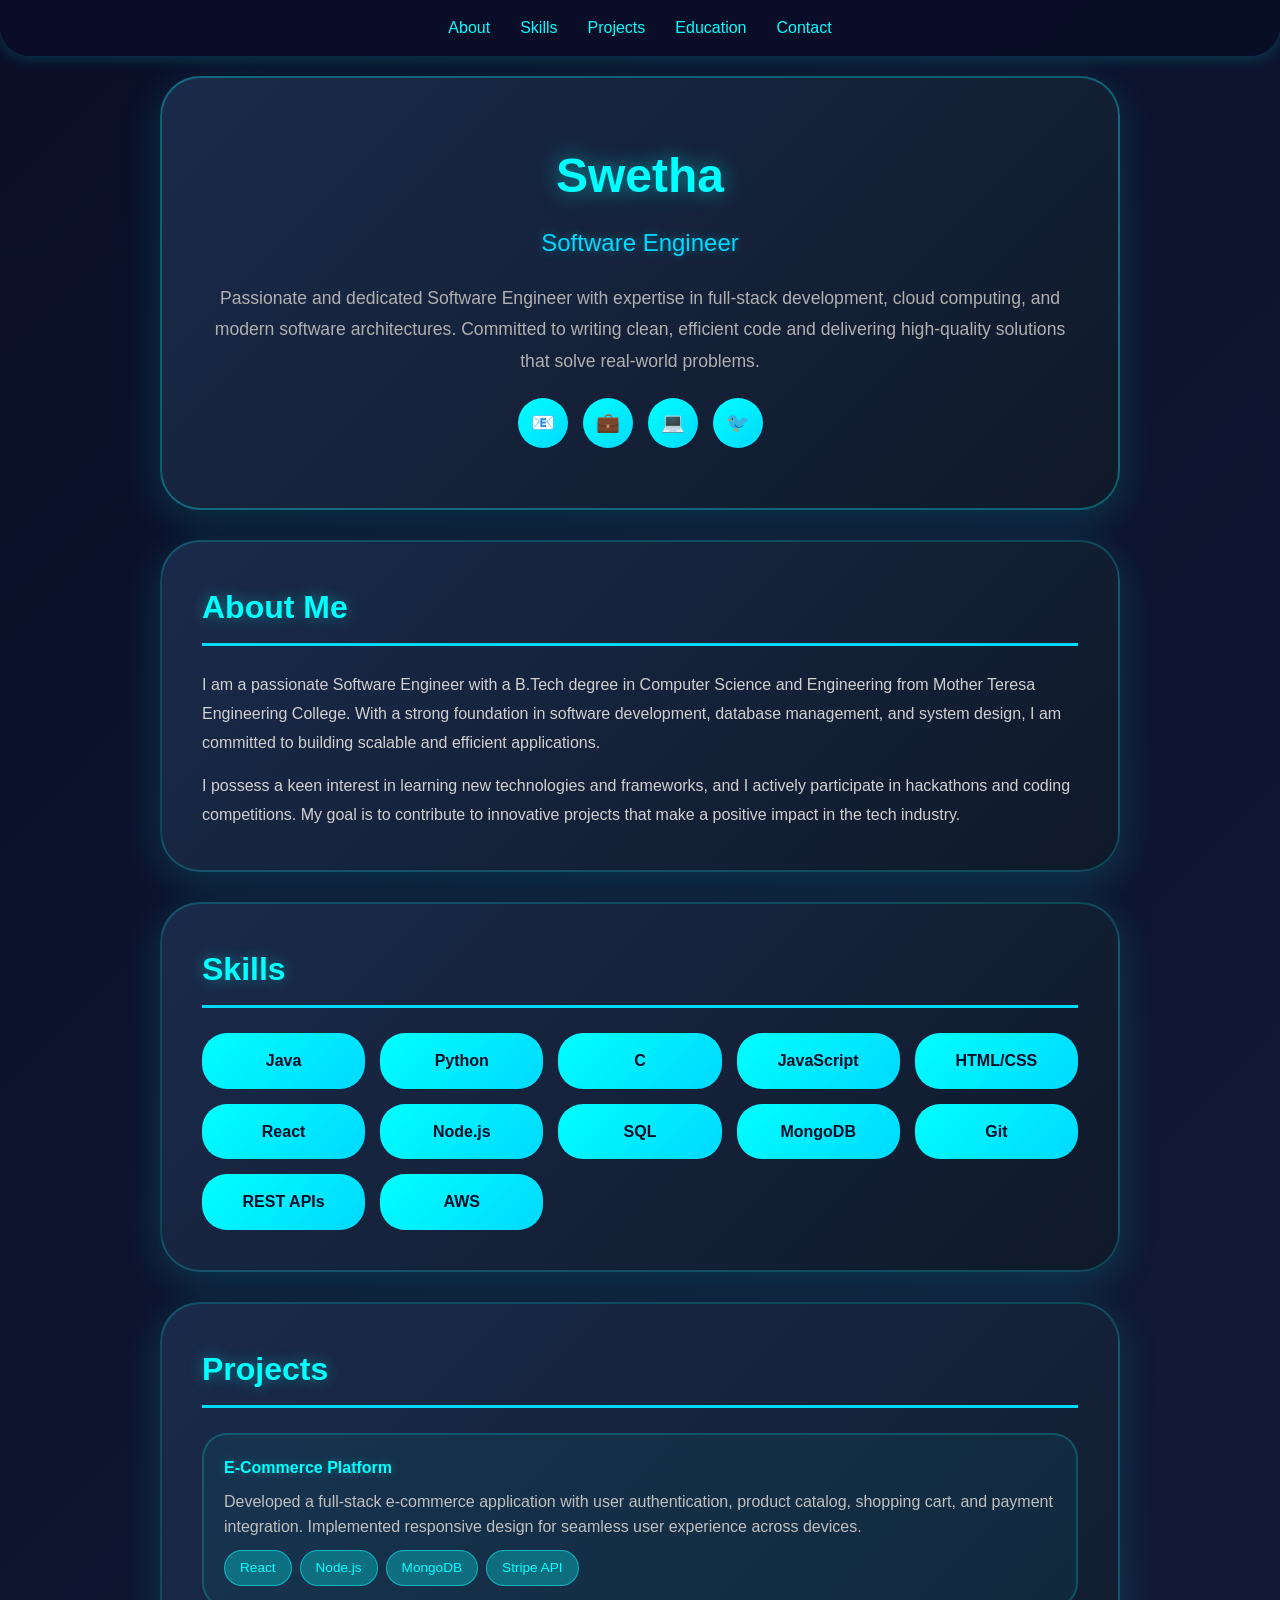
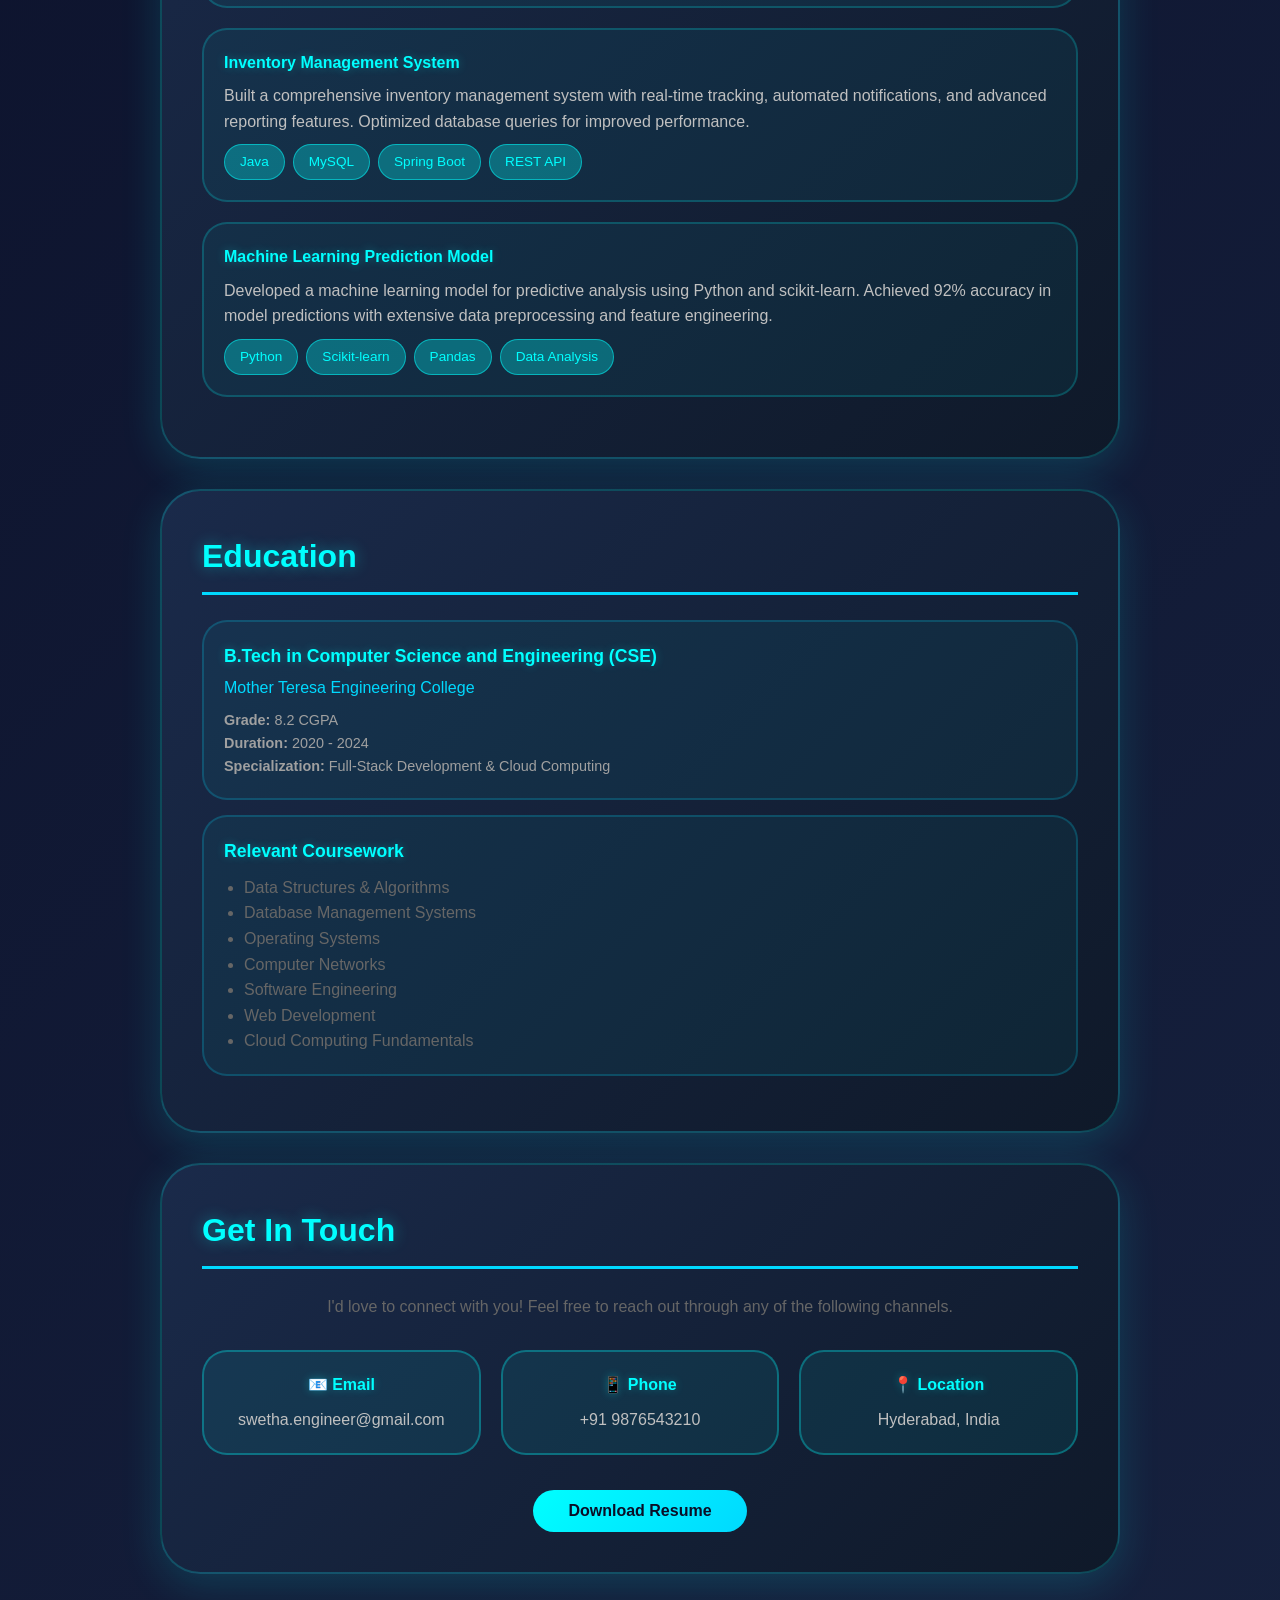
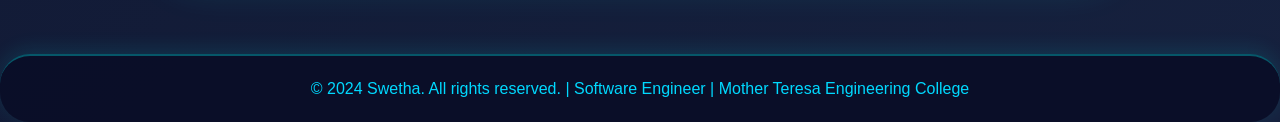
<file: HTML-CSS/index.html>
<!DOCTYPE html>
<html lang="en">
<head>
    <meta charset="UTF-8">
    <meta name="viewport" content="width=device-width, initial-scale=1.0">
    <title>Swetha - Software Engineer Portfolio</title>
    <style>
        * {
            margin: 0;
            padding: 0;
            box-sizing: border-box;
        }

        body {
            font-family: 'Segoe UI', Tahoma, Geneva, Verdana, sans-serif;
            line-height: 1.6;
            color: #e0e0e0;
            background: linear-gradient(135deg, #0a0e27 0%, #16213e 100%);
            min-height: 100vh;
        }

        /* Navigation */
        nav {
            background-color: rgba(10, 14, 39, 0.95);
            padding: 15px 0;
            position: sticky;
            top: 0;
            z-index: 1000;
            box-shadow: 0 2px 15px rgba(0, 255, 255, 0.2);
            border-radius: 0 0 30px 30px;
        }

        nav ul {
            list-style: none;
            display: flex;
            justify-content: center;
            gap: 30px;
            flex-wrap: wrap;
        }

        nav a {
            color: #00ffff;
            text-decoration: none;
            font-weight: 500;
            transition: color 0.3s, text-shadow 0.3s;
            cursor: pointer;
        }

        nav a:hover {
            color: #00ffff;
            text-shadow: 0 0 10px rgba(0, 255, 255, 0.8);
        }

        .container {
            max-width: 1000px;
            margin: 0 auto;
            padding: 20px;
        }

        /* Hero Section */
        .hero {
            background: linear-gradient(135deg, #1a2a4a 0%, #0f1929 100%);
            padding: 60px 40px;
            border-radius: 40px;
            box-shadow: 0 10px 40px rgba(0, 255, 255, 0.15);
            text-align: center;
            margin-bottom: 30px;
            animation: slideDown 0.6s ease-out;
            border: 2px solid rgba(0, 255, 255, 0.3);
        }

        @keyframes slideDown {
            from {
                opacity: 0;
                transform: translateY(-30px);
            }
            to {
                opacity: 1;
                transform: translateY(0);
            }
        }

        .hero h1 {
            color: #00ffff;
            font-size: 3em;
            margin-bottom: 10px;
            text-shadow: 0 0 20px rgba(0, 255, 255, 0.5);
        }

        .hero .title {
            font-size: 1.5em;
            color: #00d9ff;
            margin-bottom: 20px;
            text-shadow: 0 0 10px rgba(0, 217, 255, 0.4);
        }

        .hero .intro {
            font-size: 1.1em;
            color: #b0b0b0;
            margin-bottom: 20px;
            line-height: 1.8;
        }

        .social-links {
            margin-top: 20px;
            display: flex;
            justify-content: center;
            gap: 15px;
        }

        .social-links a {
            display: inline-block;
            width: 50px;
            height: 50px;
            background: linear-gradient(135deg, #00ffff 0%, #00d9ff 100%);
            color: #0a0e27;
            border-radius: 50%;
            text-align: center;
            line-height: 50px;
            text-decoration: none;
            transition: transform 0.3s, box-shadow 0.3s;
            font-size: 1.2em;
        }

        .social-links a:hover {
            transform: scale(1.1);
            box-shadow: 0 0 25px rgba(0, 255, 255, 0.6);
        }

        /* Section */
        section {
            background: linear-gradient(135deg, #1a2a4a 0%, #0f1929 100%);
            padding: 40px;
            border-radius: 40px;
            box-shadow: 0 10px 40px rgba(0, 255, 255, 0.15);
            margin-bottom: 30px;
            animation: fadeIn 0.8s ease-out;
            border: 2px solid rgba(0, 255, 255, 0.2);
        }

        @keyframes fadeIn {
            from {
                opacity: 0;
            }
            to {
                opacity: 1;
            }
        }

        h2 {
            color: #00ffff;
            font-size: 2em;
            margin-bottom: 25px;
            border-bottom: 3px solid #00d9ff;
            padding-bottom: 10px;
            text-shadow: 0 0 15px rgba(0, 255, 255, 0.4);
        }

        h3 {
            color: #00d9ff;
            margin-top: 20px;
            margin-bottom: 10px;
        }

        /* About Section */
        .about-content {
            line-height: 1.8;
            color: #d0d0d0;
        }

        /* Skills Section */
        .skills-grid {
            display: grid;
            grid-template-columns: repeat(auto-fit, minmax(150px, 1fr));
            gap: 15px;
            margin-top: 20px;
        }

        .skill-item {
            background: linear-gradient(135deg, #00ffff 0%, #00d9ff 100%);
            color: #0a0e27;
            padding: 15px;
            border-radius: 25px;
            text-align: center;
            font-weight: 600;
            transition: transform 0.3s, box-shadow 0.3s;
        }

        .skill-item:hover {
            transform: translateY(-8px) scale(1.05);
            box-shadow: 0 15px 35px rgba(0, 255, 255, 0.5);
        }

        /* Projects Section */
        .project {
            background: rgba(0, 255, 255, 0.05);
            padding: 20px;
            border-radius: 25px;
            margin-bottom: 20px;
            border-left: 5px solid #00ffff;
            transition: box-shadow 0.3s;
            border: 2px solid rgba(0, 255, 255, 0.2);
        }

        .project:hover {
            box-shadow: 0 10px 30px rgba(0, 255, 255, 0.3);
            border-color: rgba(0, 255, 255, 0.5);
        }

        .project h4 {
            color: #00ffff;
            margin-bottom: 8px;
            text-shadow: 0 0 10px rgba(0, 255, 255, 0.3);
        }

        .project p {
            color: #c0c0c0;
            margin-bottom: 8px;
        }

        .tech-tags {
            display: flex;
            gap: 8px;
            flex-wrap: wrap;
            margin-top: 10px;
        }

        .tech-tag {
            background: rgba(0, 255, 255, 0.3);
            color: #00ffff;
            padding: 6px 15px;
            border-radius: 20px;
            font-size: 0.85em;
            border: 1px solid rgba(0, 255, 255, 0.5);
            transition: background 0.3s;
        }

        .tech-tag:hover {
            background: rgba(0, 255, 255, 0.5);
        }

        /* Education Section */
        .education-item {
            background: rgba(0, 255, 255, 0.05);
            padding: 20px;
            border-radius: 25px;
            margin-bottom: 15px;
            border-left: 5px solid #00d9ff;
            border: 2px solid rgba(0, 217, 255, 0.2);
        }

        .education-item .degree {
            font-weight: bold;
            color: #00ffff;
            font-size: 1.1em;
            text-shadow: 0 0 8px rgba(0, 255, 255, 0.3);
        }

        .education-item .college {
            color: #00d9ff;
            margin-top: 5px;
        }

        .education-item .details {
            color: #a0a0a0;
            font-size: 0.9em;
            margin-top: 8px;
        }

        .education-item ul {
            color: #c0c0c0;
        }

        /* Contact Section */
        .contact-content {
            display: grid;
            grid-template-columns: repeat(auto-fit, minmax(250px, 1fr));
            gap: 20px;
            margin-top: 20px;
        }

        .contact-item {
            background: rgba(0, 255, 255, 0.08);
            padding: 20px;
            border-radius: 25px;
            text-align: center;
            border: 2px solid rgba(0, 255, 255, 0.3);
            transition: border-color 0.3s, box-shadow 0.3s;
        }

        .contact-item:hover {
            border-color: rgba(0, 255, 255, 0.6);
            box-shadow: 0 10px 30px rgba(0, 255, 255, 0.2);
        }

        .contact-item h4 {
            color: #00ffff;
            margin-bottom: 10px;
            text-shadow: 0 0 8px rgba(0, 255, 255, 0.3);
        }

        .contact-item p {
            color: #c0c0c0;
        }

        /* Footer */
        footer {
            background-color: rgba(10, 14, 39, 0.95);
            color: #c0c0c0;
            text-align: center;
            padding: 20px;
            margin-top: 30px;
            border-radius: 30px;
            border-top: 2px solid rgba(0, 255, 255, 0.3);
            box-shadow: 0 -5px 20px rgba(0, 255, 255, 0.1);
        }

        footer p {
            color: #00d9ff;
        }

        /* Button */
        .btn {
            display: inline-block;
            background: linear-gradient(135deg, #00ffff 0%, #00d9ff 100%);
            color: #0a0e27;
            padding: 12px 35px;
            border: none;
            border-radius: 25px;
            cursor: pointer;
            font-size: 1em;
            font-weight: 600;
            margin-top: 10px;
            transition: transform 0.3s, box-shadow 0.3s;
            text-decoration: none;
        }

        .btn:hover {
            transform: scale(1.08);
            box-shadow: 0 10px 30px rgba(0, 255, 255, 0.5);
        }

        /* Responsive */
        @media (max-width: 768px) {
            .hero h1 {
                font-size: 2em;
            }

            .hero .title {
                font-size: 1.2em;
            }

            nav ul {
                gap: 10px;
            }

            section, .hero {
                padding: 20px;
                border-radius: 25px;
            }

            h2 {
                font-size: 1.5em;
            }
        }
    </style>
</head>
<body>
    <!-- Navigation -->
    <nav>
        <ul>
            <li><a onclick="scrollToSection('about')">About</a></li>
            <li><a onclick="scrollToSection('skills')">Skills</a></li>
            <li><a onclick="scrollToSection('projects')">Projects</a></li>
            <li><a onclick="scrollToSection('education')">Education</a></li>
            <li><a onclick="scrollToSection('contact')">Contact</a></li>
        </ul>
    </nav>

    <div class="container">
        <!-- Hero Section -->
        <div class="hero">
            <h1>Swetha</h1>
            <div class="title">Software Engineer</div>
            <p class="intro">
                Passionate and dedicated Software Engineer with expertise in full-stack development, 
                cloud computing, and modern software architectures. Committed to writing clean, efficient code 
                and delivering high-quality solutions that solve real-world problems.
            </p>
            <div class="social-links">
                <a href="mailto:swetha@example.com" title="Email">📧</a>
                <a href="#" title="LinkedIn">💼</a>
                <a href="#" title="GitHub">💻</a>
                <a href="#" title="Twitter">🐦</a>
            </div>
        </div>

        <!-- About Section -->
        <section id="about">
            <h2>About Me</h2>
            <div class="about-content">
                <p>
                    I am a passionate Software Engineer with a B.Tech degree in Computer Science and Engineering 
                    from Mother Teresa Engineering College. With a strong foundation in software development, 
                    database management, and system design, I am committed to building scalable and efficient applications.
                </p>
                <p style="margin-top: 15px;">
                    I possess a keen interest in learning new technologies and frameworks, and I actively participate 
                    in hackathons and coding competitions. My goal is to contribute to innovative projects that make 
                    a positive impact in the tech industry.
                </p>
            </div>
        </section>

        <!-- Skills Section -->
        <section id="skills">
            <h2>Skills</h2>
            <div class="skills-grid">
                <div class="skill-item">Java</div>
                <div class="skill-item">Python</div>
                <div class="skill-item">C</div>
                <div class="skill-item">JavaScript</div>
                <div class="skill-item">HTML/CSS</div>
                <div class="skill-item">React</div>
                <div class="skill-item">Node.js</div>
                <div class="skill-item">SQL</div>
                <div class="skill-item">MongoDB</div>
                <div class="skill-item">Git</div>
                <div class="skill-item">REST APIs</div>
                <div class="skill-item">AWS</div>
            </div>
        </section>

        <!-- Projects Section -->
        <section id="projects">
            <h2>Projects</h2>
            
            <div class="project">
                <h4>E-Commerce Platform</h4>
                <p>
                    Developed a full-stack e-commerce application with user authentication, product catalog, 
                    shopping cart, and payment integration. Implemented responsive design for seamless user experience 
                    across devices.
                </p>
                <div class="tech-tags">
                    <span class="tech-tag">React</span>
                    <span class="tech-tag">Node.js</span>
                    <span class="tech-tag">MongoDB</span>
                    <span class="tech-tag">Stripe API</span>
                </div>
            </div>

            <div class="project">
                <h4>Inventory Management System</h4>
                <p>
                    Built a comprehensive inventory management system with real-time tracking, 
                    automated notifications, and advanced reporting features. Optimized database queries for 
                    improved performance.
                </p>
                <div class="tech-tags">
                    <span class="tech-tag">Java</span>
                    <span class="tech-tag">MySQL</span>
                    <span class="tech-tag">Spring Boot</span>
                    <span class="tech-tag">REST API</span>
                </div>
            </div>

            <div class="project">
                <h4>Machine Learning Prediction Model</h4>
                <p>
                    Developed a machine learning model for predictive analysis using Python and scikit-learn. 
                    Achieved 92% accuracy in model predictions with extensive data preprocessing and feature engineering.
                </p>
                <div class="tech-tags">
                    <span class="tech-tag">Python</span>
                    <span class="tech-tag">Scikit-learn</span>
                    <span class="tech-tag">Pandas</span>
                    <span class="tech-tag">Data Analysis</span>
                </div>
            </div>
        </section>

        <!-- Education Section -->
        <section id="education">
            <h2>Education</h2>
            
            <div class="education-item">
                <div class="degree">B.Tech in Computer Science and Engineering (CSE)</div>
                <div class="college">Mother Teresa Engineering College</div>
                <div class="details">
                    <strong>Grade:</strong> 8.2 CGPA<br>
                    <strong>Duration:</strong> 2020 - 2024<br>
                    <strong>Specialization:</strong> Full-Stack Development & Cloud Computing
                </div>
            </div>

            <div class="education-item">
                <div class="degree">Relevant Coursework</div>
                <div style="color: #555; margin-top: 10px;">
                    <ul style="margin-left: 20px; color: #666;">
                        <li>Data Structures & Algorithms</li>
                        <li>Database Management Systems</li>
                        <li>Operating Systems</li>
                        <li>Computer Networks</li>
                        <li>Software Engineering</li>
                        <li>Web Development</li>
                        <li>Cloud Computing Fundamentals</li>
                    </ul>
                </div>
            </div>
        </section>

        <!-- Contact Section -->
        <section id="contact">
            <h2>Get In Touch</h2>
            <p style="text-align: center; color: #666; margin-bottom: 30px;">
                I'd love to connect with you! Feel free to reach out through any of the following channels.
            </p>
            <div class="contact-content">
                <div class="contact-item">
                    <h4>📧 Email</h4>
                    <p>swetha.engineer@gmail.com</p>
                </div>
                <div class="contact-item">
                    <h4>📱 Phone</h4>
                    <p>+91 9876543210</p>
                </div>
                <div class="contact-item">
                    <h4>📍 Location</h4>
                    <p>Hyderabad, India</p>
                </div>
            </div>
            <div style="text-align: center; margin-top: 25px;">
                <button class="btn" onclick="downloadResume()">Download Resume</button>
            </div>
        </section>
    </div>

    <!-- Footer -->
    <footer>
        <p>&copy; 2024 Swetha. All rights reserved. | Software Engineer | Mother Teresa Engineering College</p>
    </footer>

    <script>
        // Smooth scroll to sections
        function scrollToSection(sectionId) {
            const section = document.getElementById(sectionId);
            if (section) {
                section.scrollIntoView({ behavior: 'smooth', block: 'start' });
            }
        }

        // Download Resume function
        function downloadResume() {
            alert('Resume download feature would be implemented here. You can add a link to your actual resume file.');
            // Example: window.location.href = 'path/to/resume.pdf';
        }

        // Add animation on scroll
        const observerOptions = {
            threshold: 0.1,
            rootMargin: '0px 0px -50px 0px'
        };

        const observer = new IntersectionObserver(function(entries) {
            entries.forEach(entry => {
                if (entry.isIntersecting) {
                    entry.target.style.opacity = '1';
                    entry.target.style.transform = 'translateY(0)';
                }
            });
        }, observerOptions);

        document.querySelectorAll('section').forEach(section => {
            section.style.opacity = '0';
            section.style.transform = 'translateY(20px)';
            section.style.transition = 'opacity 0.6s ease-out, transform 0.6s ease-out';
            observer.observe(section);
        });

        // Active navigation highlighting on scroll
        window.addEventListener('scroll', () => {
            const scrollPosition = window.scrollY;
            const sections = document.querySelectorAll('section');
            
            sections.forEach(section => {
                const sectionTop = section.offsetTop;
                const sectionHeight = section.offsetHeight;
                
                if (scrollPosition >= sectionTop - 100 && scrollPosition < sectionTop + sectionHeight) {
                    console.log('Currently viewing: ' + section.id);
                }
            });
        });
    </script>
</body>
</html>
</file>
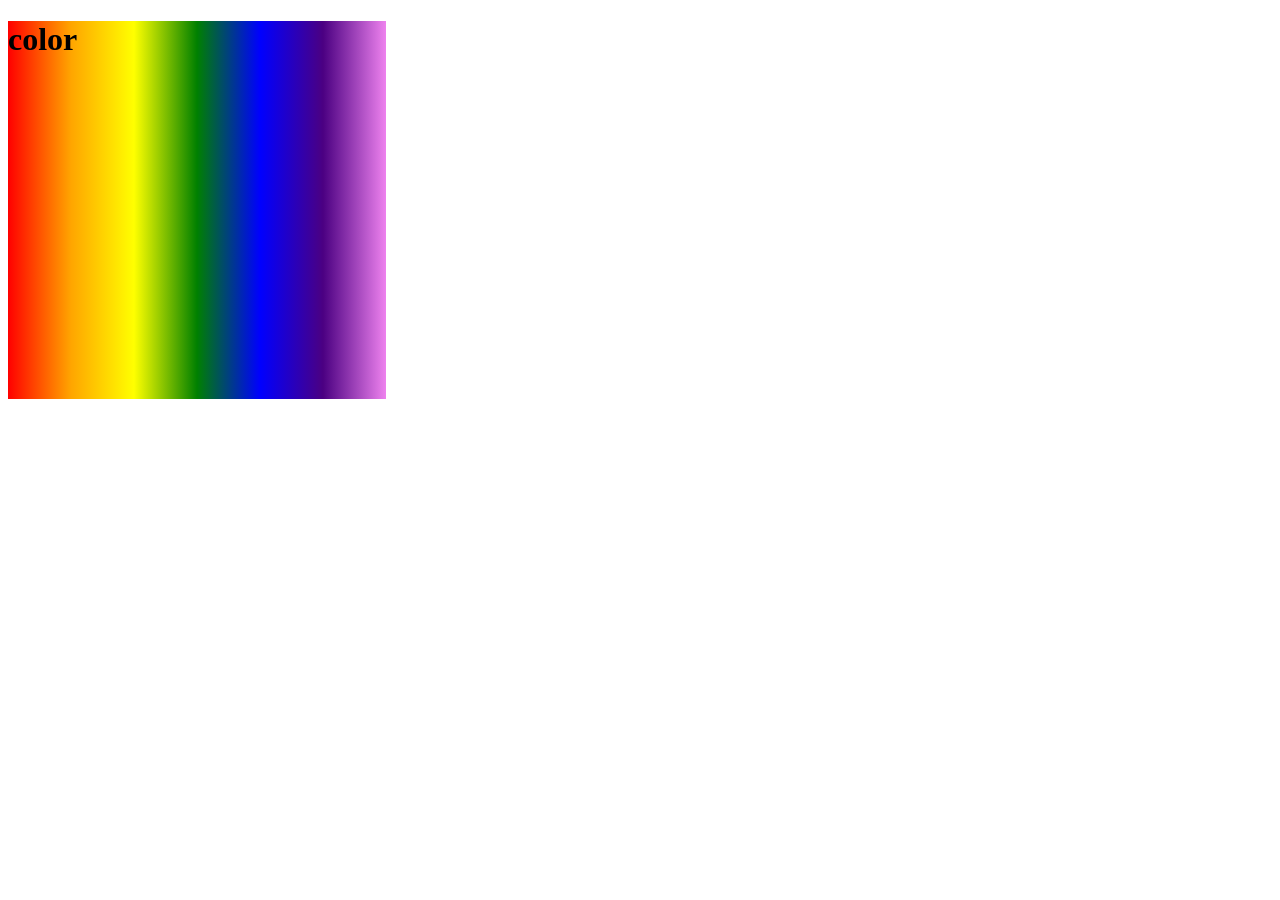
<file: HTML-CSS/Blank.html>
<!DOCTYPE html>
<html lang="en">
<head>
    <meta charset="UTF-8">
    <meta name="viewport" content="width=device-width, initial-scale=1.0">
    <title>Document</title>
    <link rel="stylesheet" href="Gradient.css">
</head>
<body>
    <h1>color</h1>
</body>
</html>
</file>
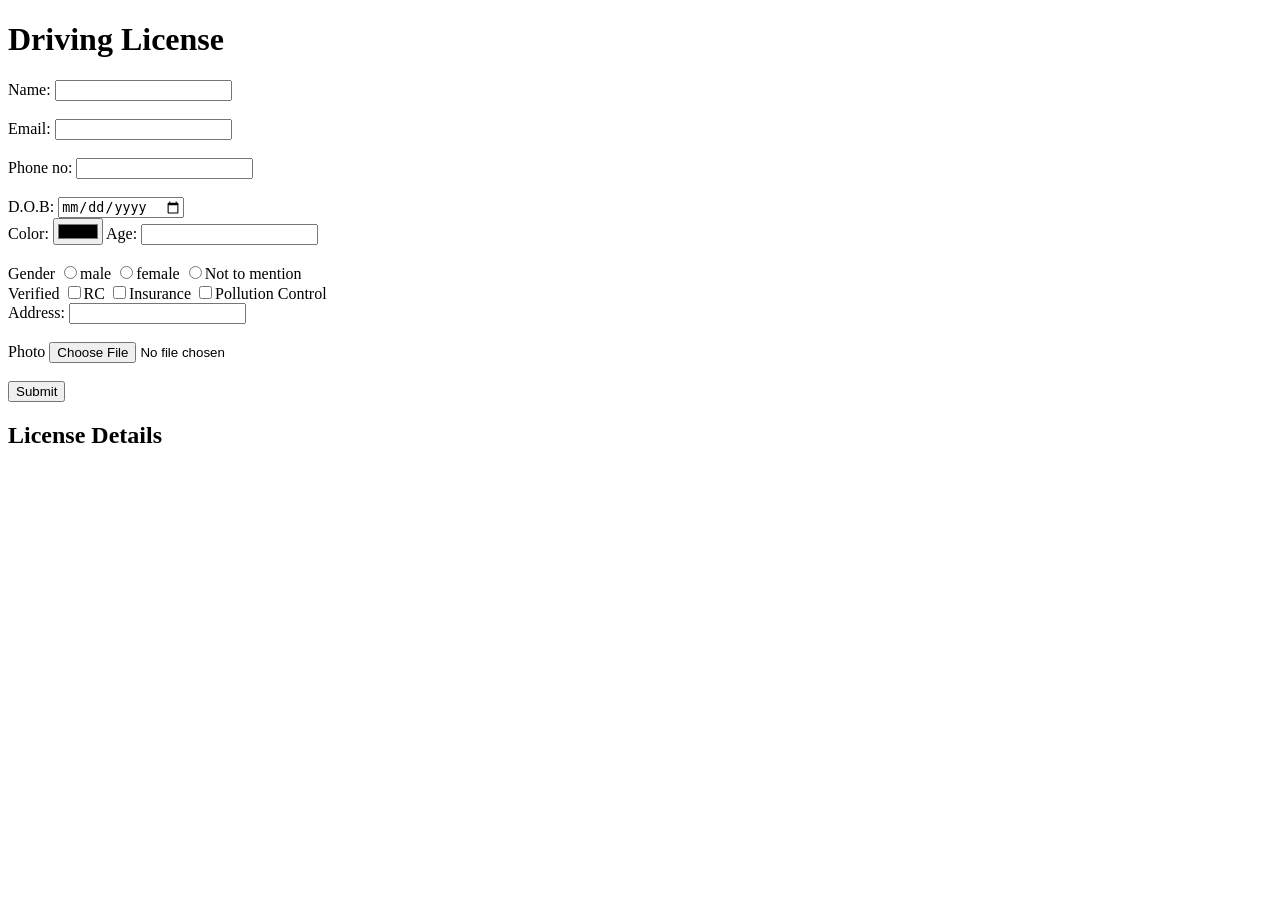
<file: HTML-CSS/form.html>
<!DOCTYPE html>
<html lang="en">
<head>
    <meta charset="UTF-8">
    <meta name="viewport" content="width=device-width, initial-scale=1.0">
    <title>Responsive form</title>
</head>
<body>
    <h1>Driving License</h1>
    <form id="details">
        <label>Name:</label>
        <input type="text" id="name" required>
        <br><br>
        <label>Email:</label>
        <input type="email" id="mail" required>
        <br><br>
        <label>Phone no:</label>
        <input type="number" id="phone" required>
        <br><br>
        <label>D.O.B:</label>
        <input type="date"  id="dob">
        <br>
        <label >Color:</label>
        <input type="color" >
        <label>Age:</label>
        <input type="number" id="age" required>
        <br><br>
        <label>Gender</label>
        <input type="radio" name="gender" id="male" value="male" required>male
        <input type="radio" name="gender" id="female" value="female">female
        <input type="radio" name="gender" id="not-to-mention" value="not to mention">Not to mention
        <br>
        <label>Verified</label>
        <input type="checkbox" name="documents" value="RC book">RC
        <input type="checkbox" name="documents" value="Insurance">Insurance
        <input type="checkbox" name="documents" value="Pollution Control">Pollution Control
        <br>
        <label>Address:</label>
        <input type="text" id="address" required>
        <br><br>
        <label>Photo</label>
        <input type="file" id="image" accept="image/*" required>
        <br><br>
        <button type="submit">Submit</button>
    </form>
    <h2>License Details</h2>
    <p id="p1"></p>
    <p id="p2"></p>
    <p id="p3"></p>
    <p id="p4"></p>
    <p id="p5"></p>
    <p id="p6"></p>
    <p id="p7"></p>
    <img id="dp" width="200px" >
    <script src="Form.js" ></script>
</body>
</html>
</file>
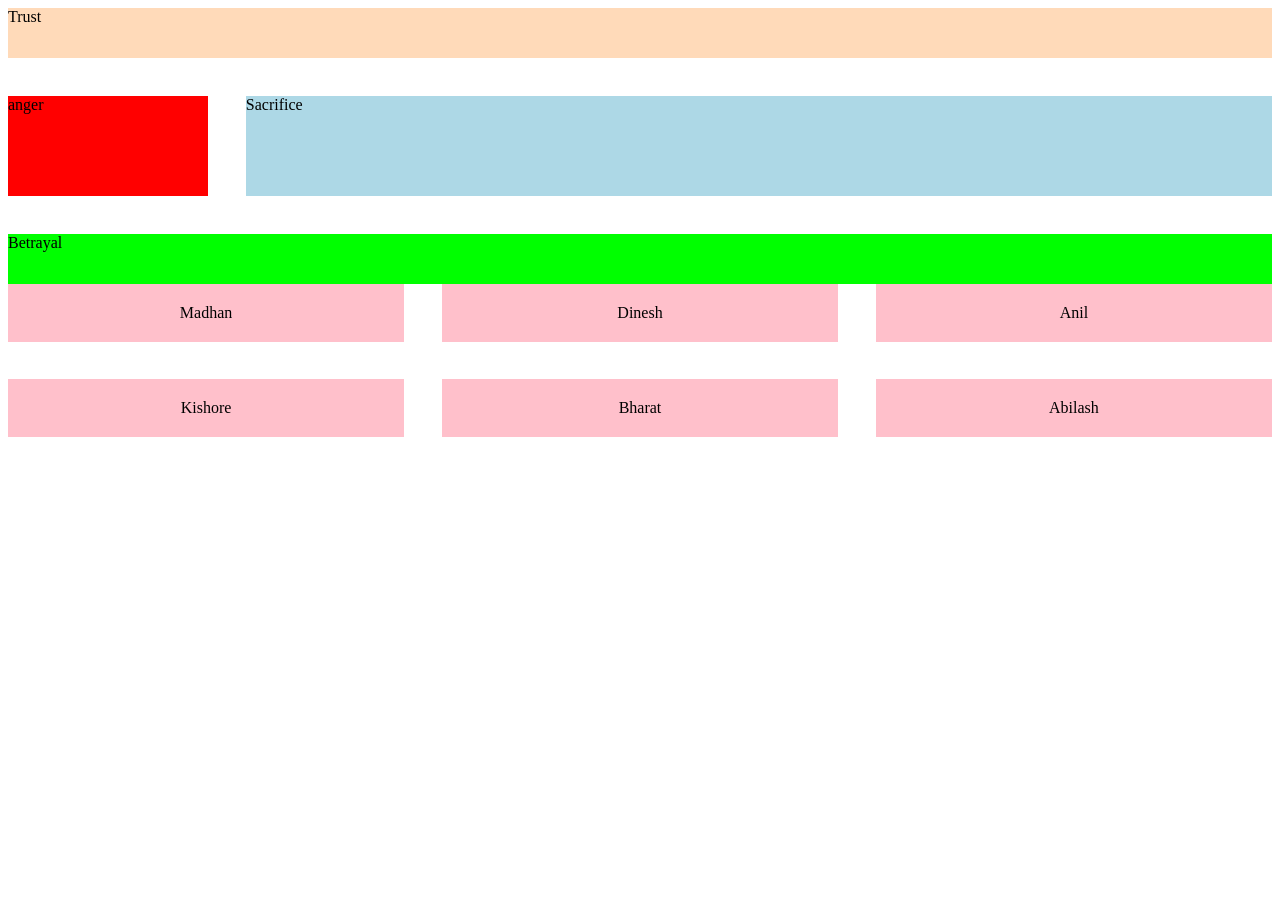
<file: HTML-CSS/grid.html>
<!DOCTYPE html>
<html lang="en">
<head>
    <meta charset="UTF-8">
    <meta name="viewport" content="width=device-width, initial-scale=1.0">
    <title>Grid</title>
    <link rel="stylesheet" href="grid.css">
</head>
<body>
    <div class="Friends">
        <header>Trust</header>
        <aside>anger</aside>
        <main>Sacrifice</main>
        <footer>Betrayal</footer>
    </div>
    <div class="grid">
        <div class="d1">Madhan</div>
        <div class="d1">Dinesh</div>
        <div class="d1">Anil</div>
        <div class="d1">Kishore</div>
        <div class="d1">Bharat</div>
        <div class="d1">Abilash</div>
    </div>
</body>
</html>
</file>
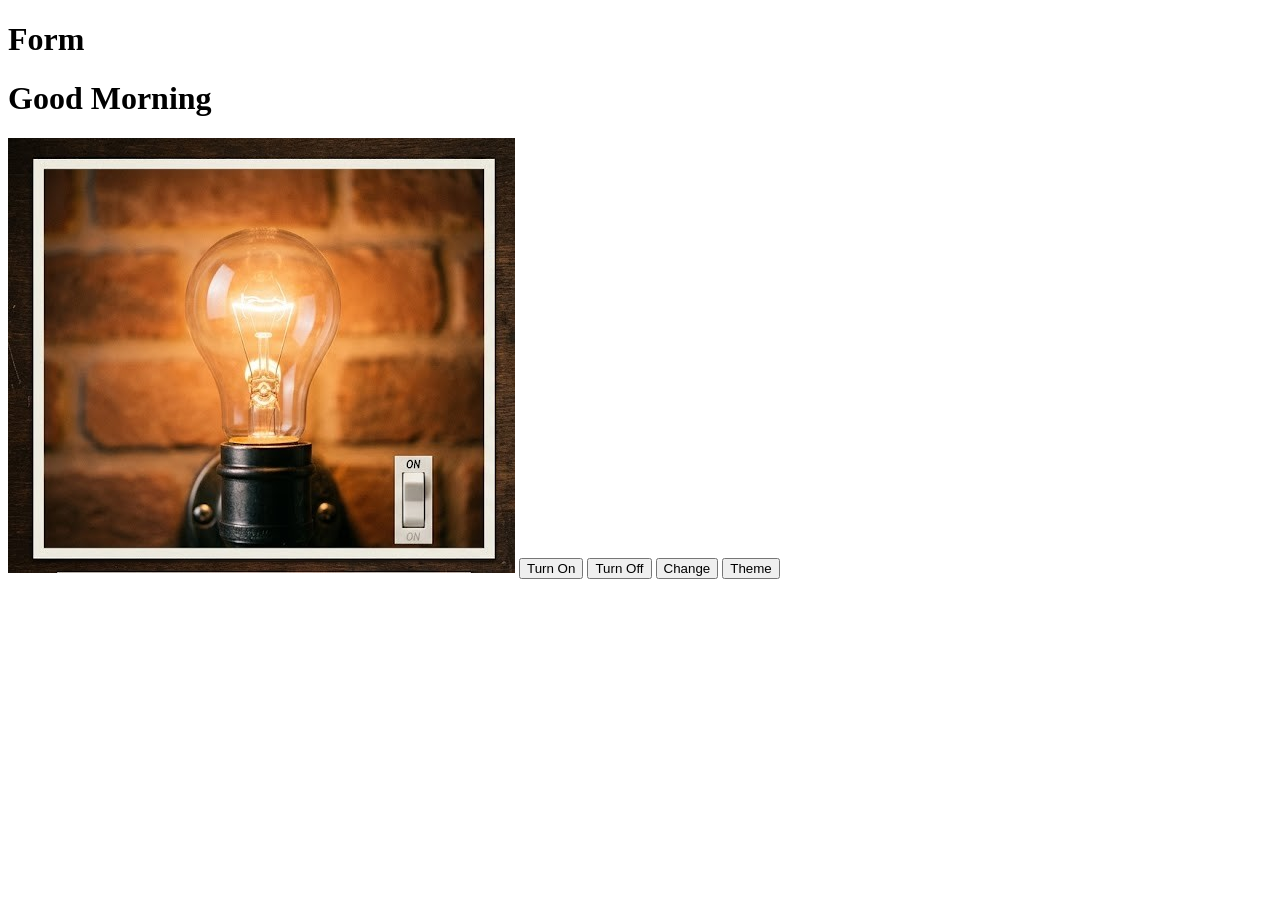
<file: HTML-CSS/Inputs.html>
<!DOCTYPE html>
<html lang="en">
<head>
    <meta charset="UTF-8">
    <meta name="viewport" content="width=device-width, initial-scale=1.0">
    <title>Document</title>
    <script src="input.js"></script>
</head>
<body id="cap">
    <h1 id="Data">Form</h1>
    <div>
        <form action="add">

        </form>
        <h1 id="greet">Good Morning</h1>
        <img id="on" src="/HTML-CSS/Files/light_on.jpeg" alt="on">
        <button onclick="turn_on()">Turn On</button>
        <button onclick="turn_off()">Turn Off</button>
        <button onclick="greet_afternoon()">Change</button>
        <button onclick="Change_color()">Theme</button>
    </div>
</body>
</html>
</file>
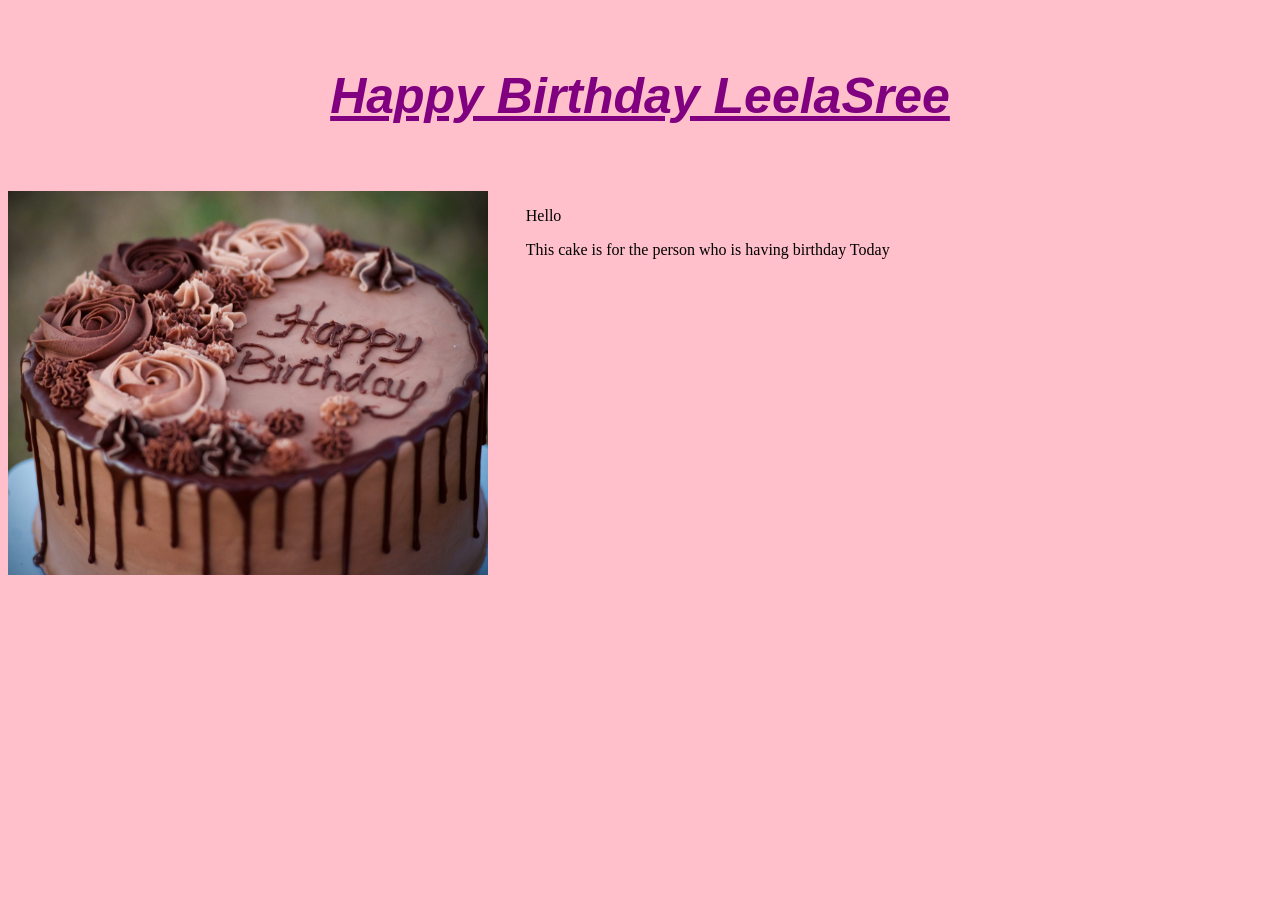
<file: HTML-CSS/Manipulation.html>
<!DOCTYPE html>
<html lang="en">
<head>
    <meta charset="UTF-8">
    <meta name="viewport" content="width=device-width, initial-scale=1.0">
    <title>Document</title>
    <link rel="stylesheet" href="Manipulation.css">
    <script src="Manipulation.js" defer></script>
</head>
<body>
    <h1 id="wish">Happy Birthday</h1>
    <div id="content">
        
        <img src="/HTML-CSS/Files/Choco cake.jpg" alt="Choco">
        <audio src="/HTML-CSS/Files/hbdsong.mp3" autoplay ></audio>
        <div>
            <p class="wishes">
                <p>Hello</p>
                This cake is for the person who is having birthday Today
            </p>
        </div>
    </div>
</body>
</html>
</file>
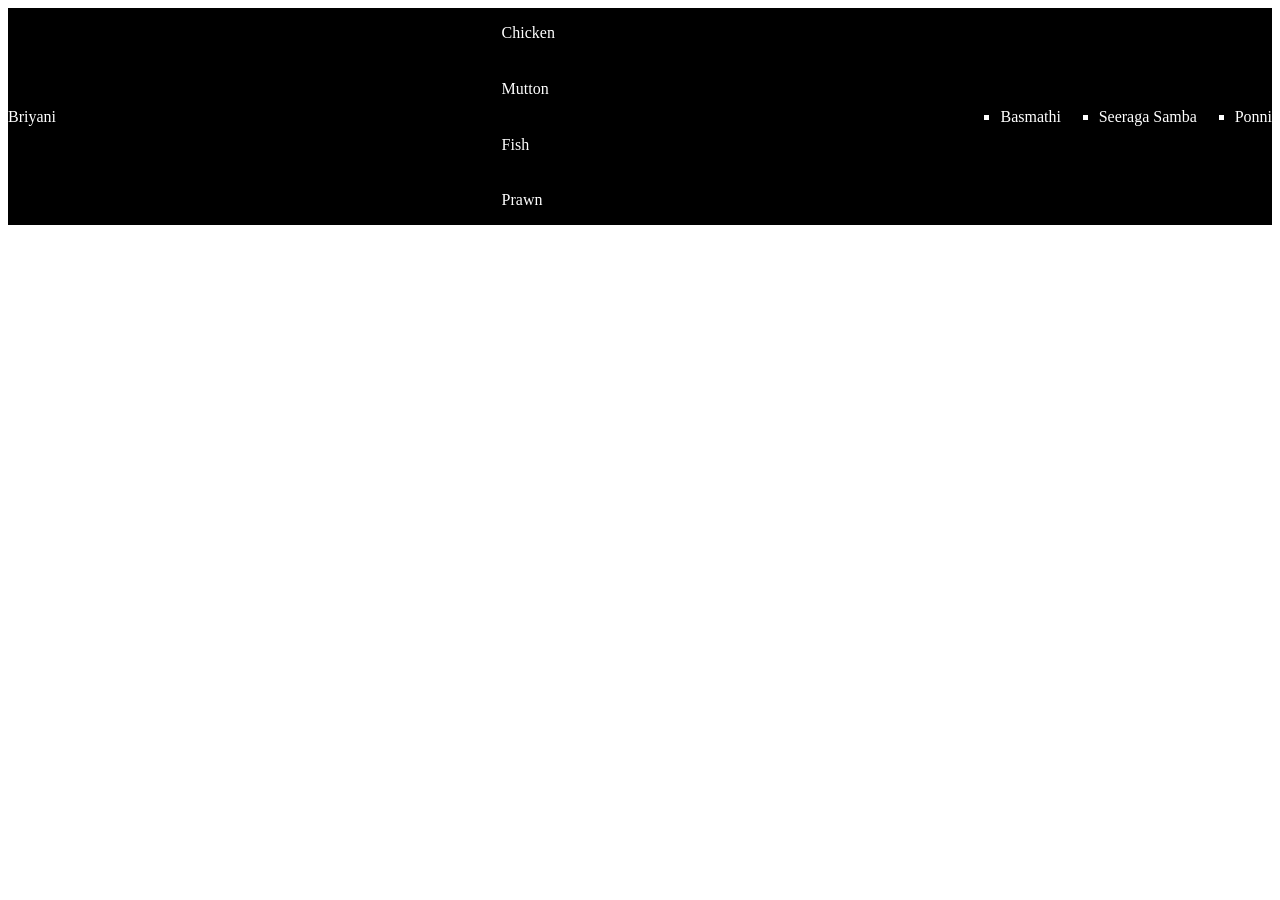
<file: HTML-CSS/Navigation_Bar.html>
<!DOCTYPE html>
<html lang="en">
<head>
    <meta charset="UTF-8">
    <meta name="viewport" content="width=device-width, initial-scale=1.0">
    <title>Document</title>
    <link rel="stylesheet" href="flex.css">
</head>
<body>
    <nav>
        <div>
            Briyani
        </div>
        <ul class="meat">
            <li>Chicken</li>
            <li>Mutton</li>
            <li>Fish</li>
            <li>Prawn</li>
        </ul>
        <ul>
            <li>Basmathi</li>
            <li>Seeraga Samba</li>
            <li>Ponni</li>
        </ul>
    </nav>

</body>
</html>
</file>
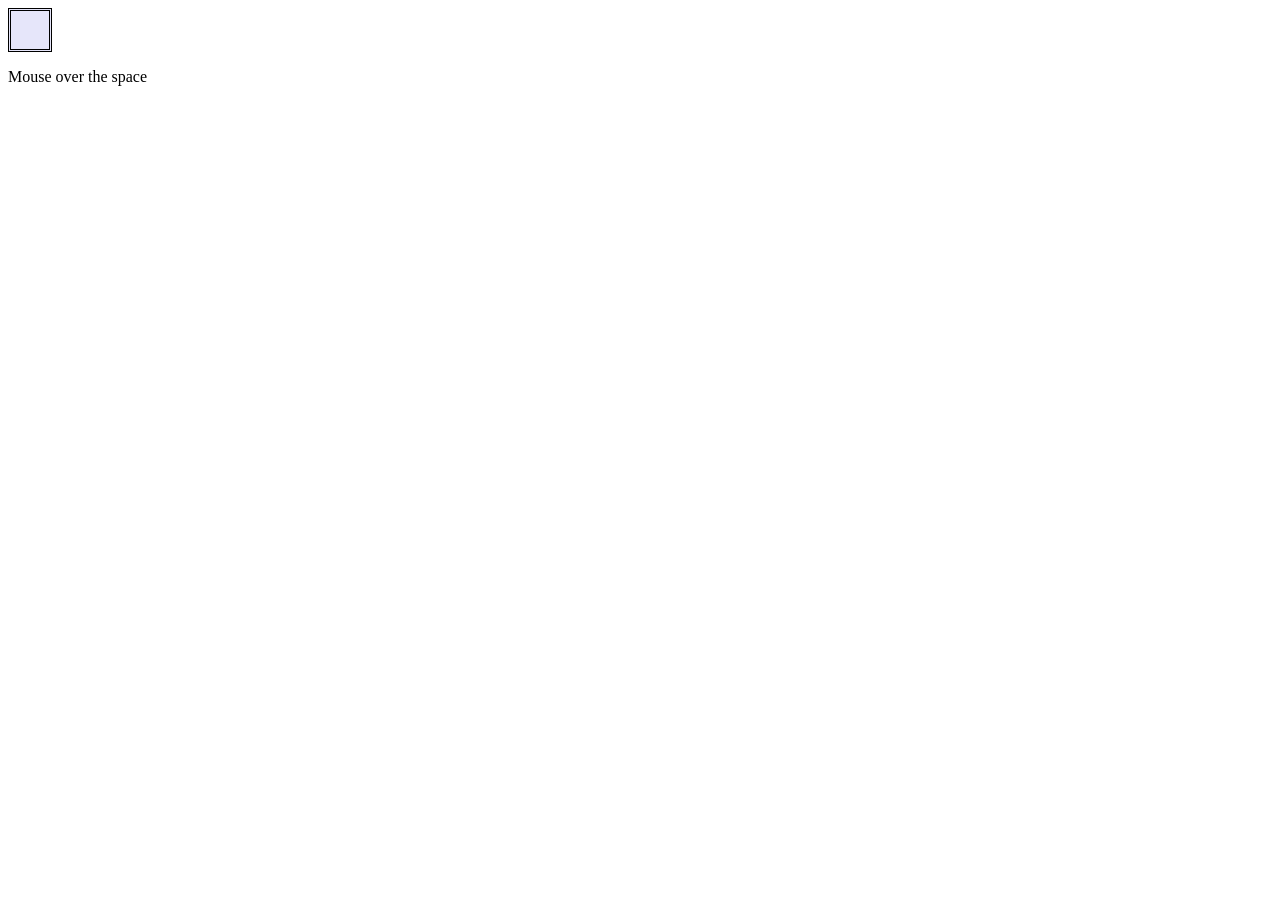
<file: HTML-CSS/Sunday.html>
<!DOCTYPE html>
<html lang="en">
<head>
    <meta charset="UTF-8">
    <meta name="viewport" content="width=device-width, initial-scale=1.0">
    <title>Document</title>
    <style>
        #chocolate
        {
            width: 1cm;
            height: 1cm;
            position: relative;
            background-color: lavender;
            border-style: double;

        }
    </style>
</head>
<body>
    <div id="chocolate">
       
    </div>
    <p> Mouse over the space </p>
    <script>
        const box=document.getElementById("chocolate");
        let x=100;
        let y=100;
        const step =10;
        document.addEventListener("keydown",function (keys) {
            if (keys.code=="ArrowDown") {
                y+=step;
            }
            if (keys.code=="ArrowUp") {
                y-=step;
            }
            box.style.left=x+"px";
            box.style.top=y+"px";
        });
        const candy = document.getElementById("chocolate");
        candy.addEventListener("mouseover",function ()
    {
        candy.style.backgroundColor="chocolate";
        candy.innerText="Dark Chocolate";
    });
    candy.addEventListener("mouseout",function ()
    {
        candy.style.backgroundColor="lavender";
        candy.innerText="Kitkat";
    }
    );
    </script>
</body>
</html>
</file>
<file: HTML-CSS/Gradient.css>
h1{
    height: 10cm;
    width: 10cm;
    background: linear-gradient(to right, red, orange, yellow, green, blue, indigo, violet);
}
</file>
<file: HTML-CSS/grid.css>
.Friends{
    display: grid;
    grid-template-columns: 200px 1fr;
    grid-template-rows: 50px 100px 50px;
    gap: 1cm;
}
header{
    grid-column: 1/3;
    background: peachpuff;
}
footer{
    grid-column: 1/3;
    background: lime;
}
main{
    background:lightblue;
}
aside{
    background: red;
}
.grid{
    display: grid;
    grid-template-columns: repeat(3,1fr);
    gap: 1cm;
}
.d1{
    background: pink;
    text-align: center;
    padding: 20px;
}
</file>
<file: HTML-CSS/Manipulation.css>
img{
    width: 480px;
}
body{
    background-color: pink;
}
#content{
    display: flex;
    gap: 1cm;
}
h1{
     font-family: Impact, Haettenschweiler, 'Arial Narrow Bold', sans-serif;
    text-align: center;
    color:purple;
}
</file>
<file: HTML-CSS/flex.css>
nav{
    display: flex;
    justify-content: space-between;
    align-items: center;
    background: black;
    color: white;
}
.meat{
    flex-direction: column;
    list-style: none;
}
ul{
    display: flex;
    gap: 1cm;
    list-style:square;
}
</file>
